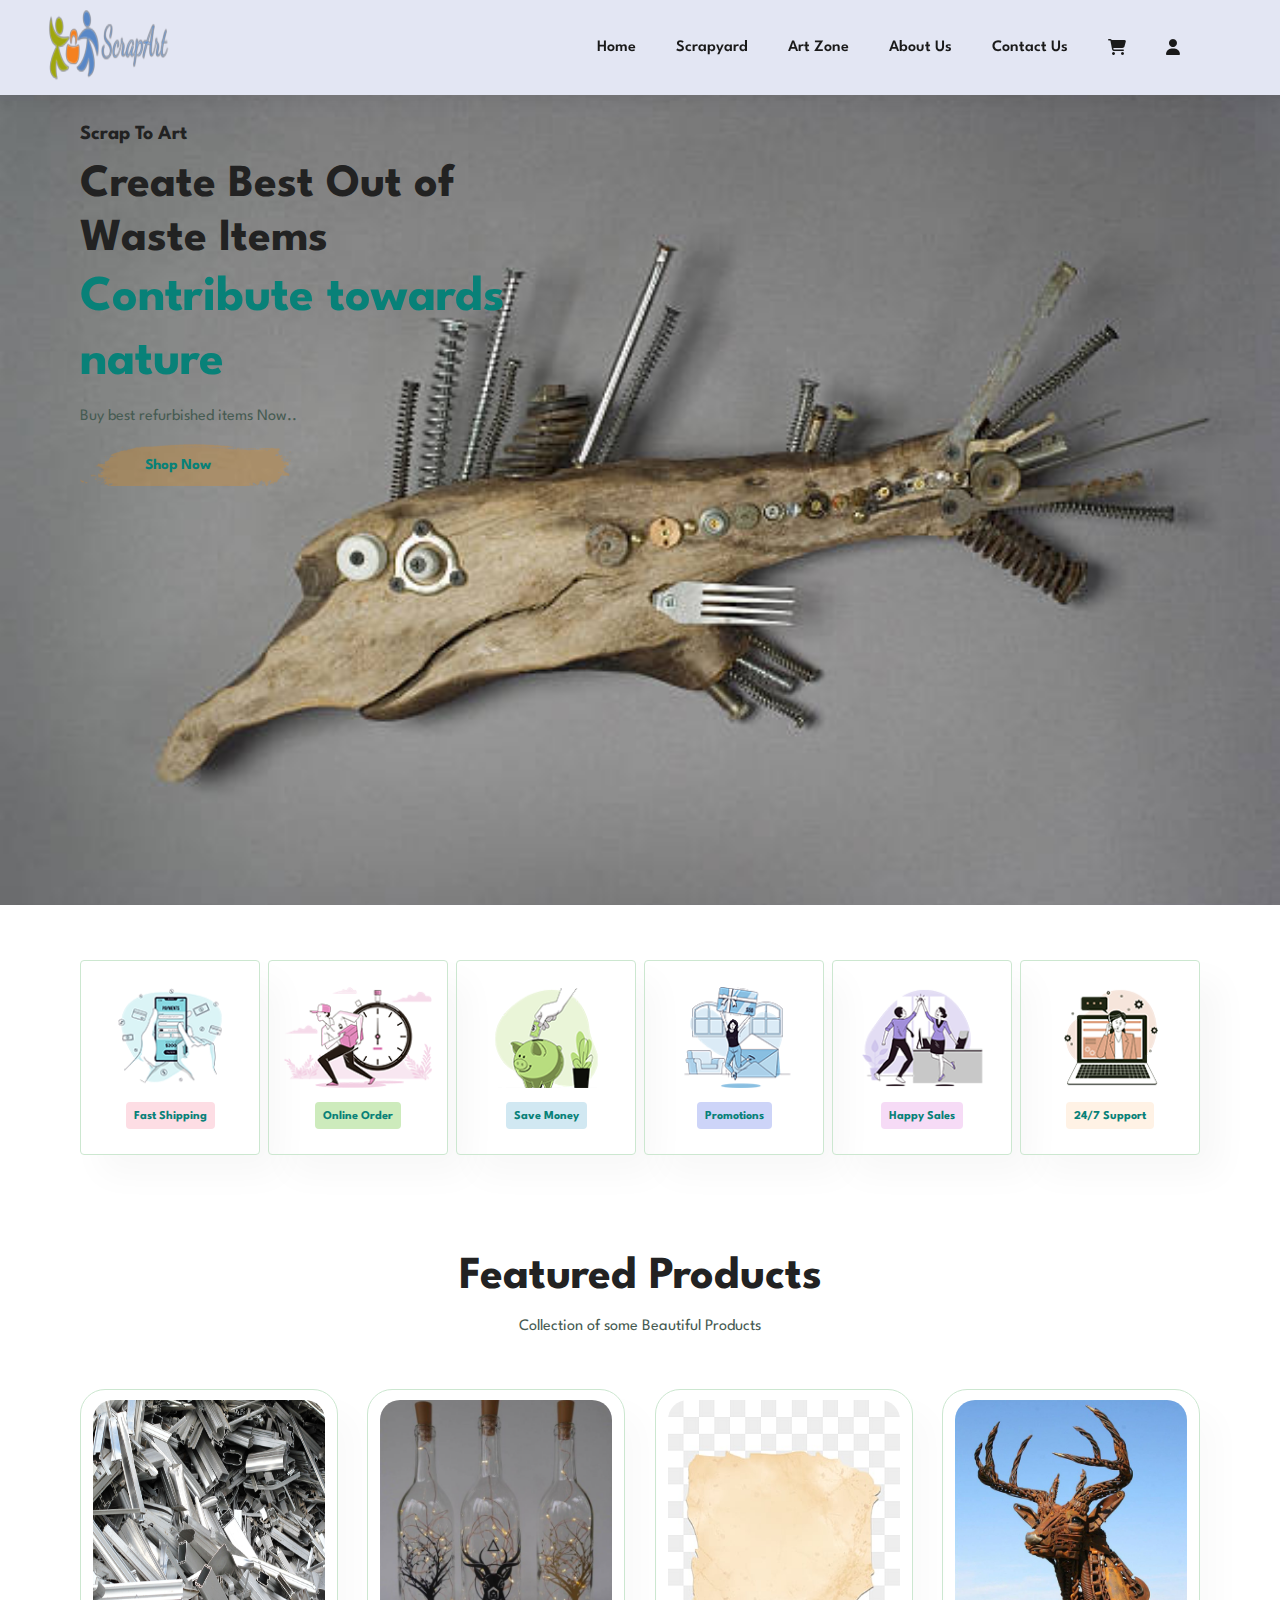
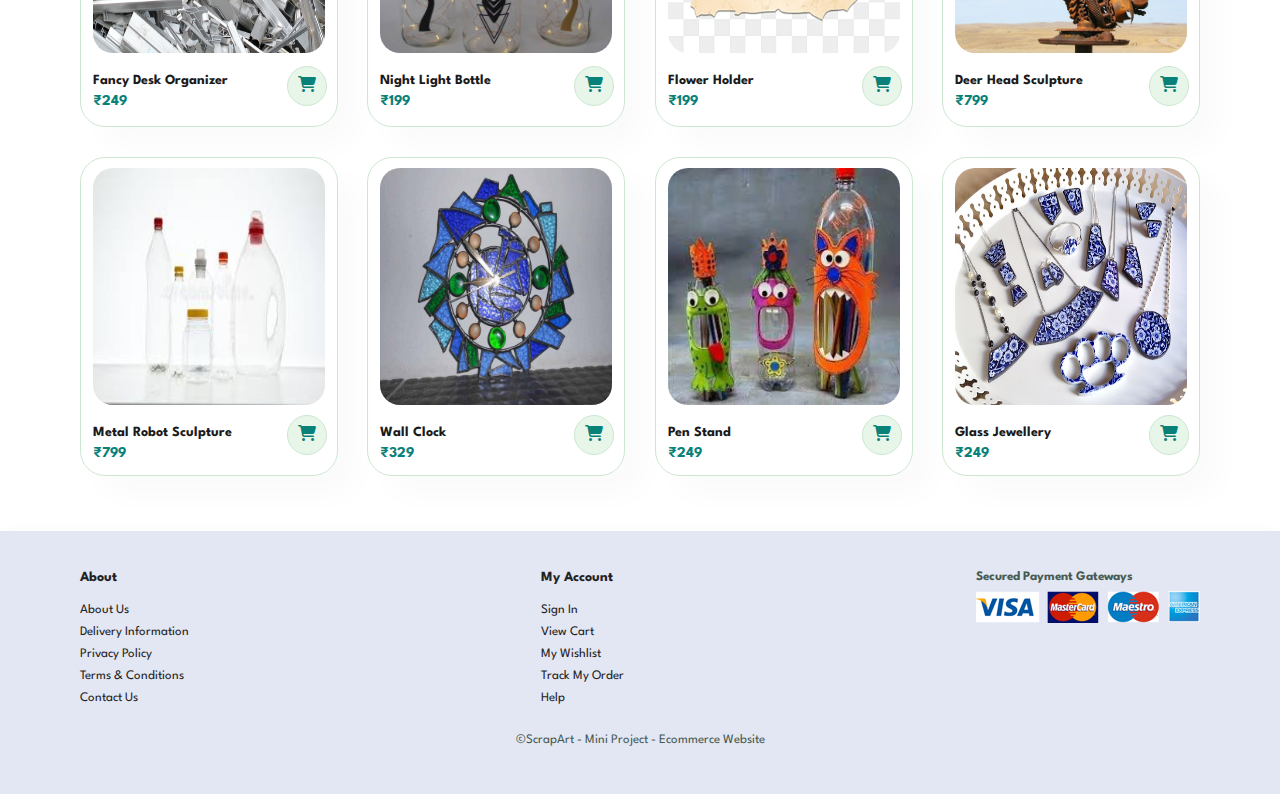
<file: index.html>
<!DOCTYPE html>
<html lang="en">

<head>
    <meta name="viewport" content="width=device-width, initial-scale=1.0">
    <link rel="stylesheet" href="https://cdnjs.cloudflare.com/ajax/libs/font-awesome/6.4.2/css/all.min.css">
    <link rel="stylesheet" href="styles.css">
    <link href="https://cdn.jsdelivr.net/npm/bootstrap@5.3.2/dist/css/bootstrap.min.css" rel="stylesheet" integrity="sha384-T3c6CoIi6uLrA9TneNEoa7RxnatzjcDSCmG1MXxSR1GAsXEV/Dwwykc2MPK8M2HN" crossorigin="anonymous">
    <script src="https://cdn.jsdelivr.net/npm/bootstrap@5.3.2/dist/js/bootstrap.bundle.min.js" integrity="sha384-C6RzsynM9kWDrMNeT87bh95OGNyZPhcTNXj1NW7RuBCsyN/o0jlpcV8Qyq46cDfL" crossorigin="anonymous"></script>
    <title>Scrap-Art</title>
</head>

<body>

    <section id="header">
        <a href="#"><img src="images/logo.png" class="logo" alt="logo"></a>
        <div>
            <ul id="navbar" style="margin-bottom: 0px !important">
                <li><a class="active" href="index.html">Home</a></li>
                <li><a href="scrap.html">Scrapyard</a></li>
                <li><a href="art.html">Art Zone</a></li>
                <li><a href="about.html">About Us</a></li>
                <li><a href="contact.html">Contact Us</a></li>
                <li id="lg-bag"><a href="cart.html"><i class="fa fa-shopping-cart" aria-hidden="true"></i></a></li>
                <li id="lg-bag"><a href="Login page/index.html"><i class="fa-solid fa-user"></i></a></li>
                <a href="#" id="close"><i class="fas fa-times"></i></a>
            </ul>
        </div>
        <div id="mobile">
            <a href="Login page/index.html"><i class="fa-solid fa-user"></i></a>
            <a href="cart.html"><i class="fa fa-shopping-cart" aria-hidden="true"></i></a>
            <i id="bar" class="fas fa-outdent"></i>
        </div>
    </section>

    <section id="hero">
        <div class="info">
            <h4>Scrap To Art</h4>
            <h2>Create Best Out of Waste Items</h2>
            <h1>Contribute towards nature</h1>
            <p>Buy best refurbished items Now..</p>
            <button class="shop-now">Shop Now</button>
        </div>
    </section>

    <section id="feature" class="section-p1">
        <div class="fe-box">
            <img src="images/features/f1.png" alt="fast shipping">
            <h6>Fast Shipping</h6>
        </div>
        <div class="fe-box">
            <img src="images/features/f2.png" alt="Online Order">
            <h6>Online Order</h6>
        </div>
        <div class="fe-box">
            <img src="images/features/f3.png" alt="Save Money">
            <h6>Save Money</h6>
        </div>
        <div class="fe-box">
            <img src="images/features/f4.png" alt="Promotions">
            <h6>Promotions</h6>
        </div>
        <div class="fe-box">
            <img src="images/features/f5.png" alt="Happy Sales">
            <h6>Happy Sales</h6>
        </div>
        <div class="fe-box">
            <img src="images/features/f6.png" alt="24/7 Support">
            <h6>24/7 Support</h6>
        </div>
    </section>

    <section id="product1" class="section-p1">
        <h2>Featured Products</h2>
        <p>Collection of some Beautiful Products</p>
        <div class="pro-container">
            <div class="pro">
                <img src="images/products/f1.jpg" alt="product">
                <div class="des">
                    <h5>Fancy Desk Organizer</h5>
                    <h4>₹249</h4>
                </div>
                <div class="cart">
                    <a href="#"><i class="fa-solid fa-cart-shopping"></i></a>
                </div>
            </div>
            <div class="pro">
                <img src="images/products/f2.png" alt="product">
                <div class="des">
                    <h5>Night Light Bottle</h5>
                    <h4>₹199</h4>
                </div>
                <div class="cart">
                    <a href="#"><i class="fa-solid fa-cart-shopping"></i></a>
                </div>
            </div>
            <div class="pro">
                <img src="images/products/f3.jpg" alt="product">
                <div class="des">
                    <h5>Flower Holder</h5>
                    <h4>₹199</h4>
                </div>
                <div class="cart">
                    <a href="#"><i class="fa-solid fa-cart-shopping"></i></a>
                </div>
            </div>
            <div class="pro">
                <img src="images/products/f4.jpg" alt="product">
                <div class="des">
                    <h5>Deer Head Sculpture</h5>
                    <h4>₹799</h4>
                </div>
                <div class="cart">
                    <a href="#"><i class="fa-solid fa-cart-shopping"></i></a>
                </div>
            </div>
            <div class="pro">
                <img src="images/products/f5.jpg" alt="product">
                <div class="des">
                    <h5>Metal Robot Sculpture</h5>
                    <h4>₹799</h4>
                </div>
                <div class="cart">
                    <a href="#"><i class="fa-solid fa-cart-shopping"></i></a>
                </div>
            </div>
            <div class="pro">
                <img src="images/products/f6.jpg" alt="product">
                <div class="des">
                    <h5>Wall Clock</h5>
                    <h4>₹329</h4>
                </div>
                <div class="cart">
                    <a href="#"><i class="fa-solid fa-cart-shopping"></i></a>
                </div>
            </div>
            <div class="pro">
                <img src="images/products/f7.jpeg" alt="product">
                <div class="des">
                    <h5>Pen Stand</h5>
                    <h4>₹249</h4>
                </div>
                <div class="cart">
                    <a href="#"><i class="fa-solid fa-cart-shopping"></i></a>
                </div>
            </div>
            <div class="pro">
                <img src="images/products/f8.jpg" alt="product">
                <div class="des">
                    <h5>Glass Jewellery</h5>
                    <h4>₹249</h4>
                </div>
                <div class="cart">
                    <a href="#"><i class="fa-solid fa-cart-shopping"></i></a>
                </div>
            </div>
        </div>
    </section>


    <footer class="section-p1">
        <div class="col">
            <h4>About</h4>
            <a href="#">About Us</a>
            <a href="#">Delivery Information</a>
            <a href="#">Privacy Policy</a>
            <a href="#">Terms & Conditions</a>
            <a href="#">Contact Us</a>
        </div>

        <div class="col">
            <h4>My Account</h4>
            <a href="#">Sign In</a>
            <a href="#">View Cart</a>
            <a href="#">My Wishlist</a>
            <a href="#">Track My Order</a>
            <a href="#">Help</a>
        </div>

        <div class="col install">
            <p><b>Secured Payment Gateways</b></p>
            <img src="images/pay/pay.png" alt="payment gateway">
        </div>

        <div class="copyright">
            <p>©ScrapArt - Mini Project - Ecommerce Website</p>
        </div>
    </footer>


    <script src="script.js"></script>
</body>

</html>
</file>
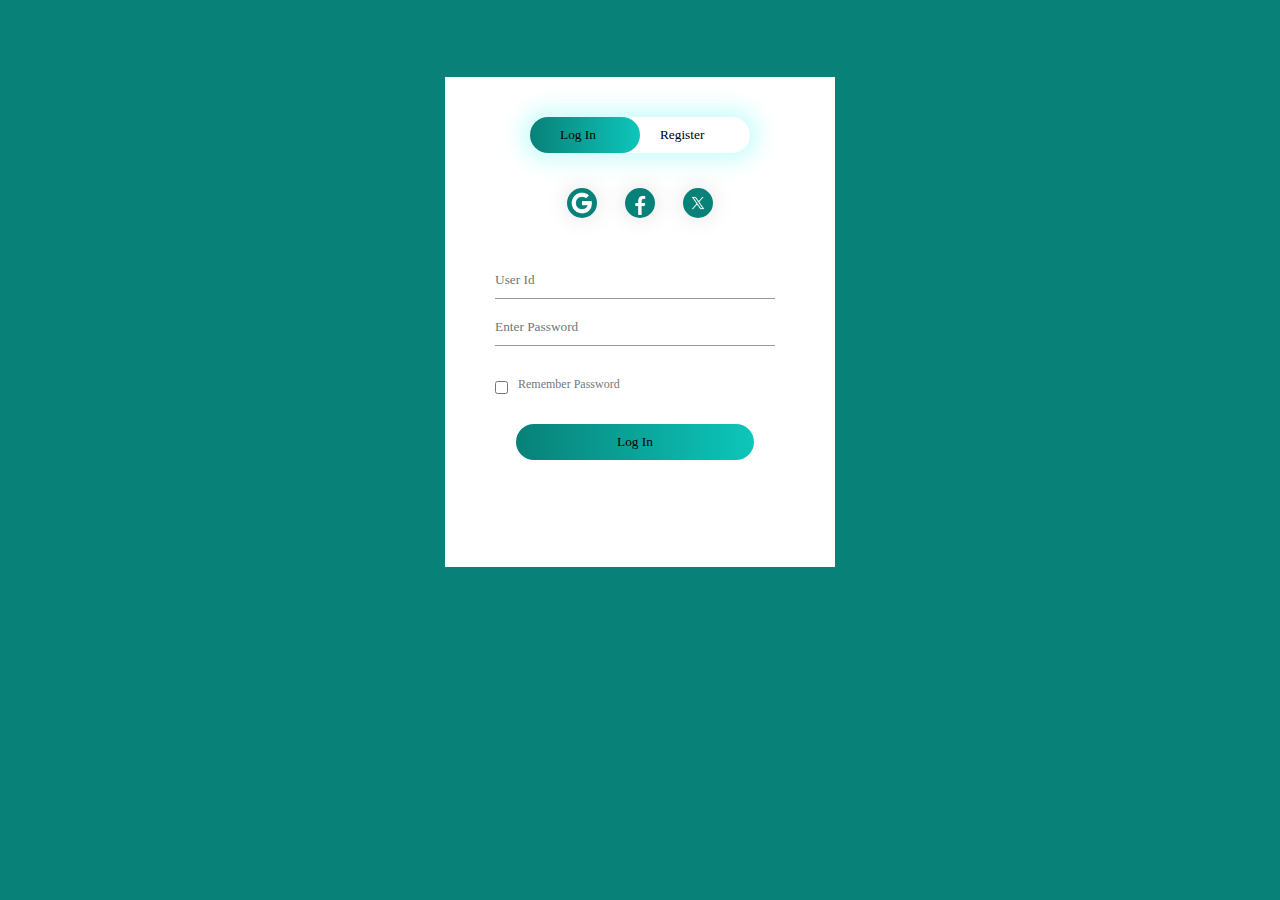
<file: Login page/index.html>
<!DOCTYPE html>
<html lang="en">
<head>
    <meta charset="UTF-8">
    <meta name="viewport" content="width=device-width, initial-scale=1.0">
    <link rel="stylesheet" href="style.css">
    <title>Login Page</title>
</head>
<body>
    <div class="hero">
        <div class="form-box">
            <div class="button-box">
                <div id="btn"></div>
                <button type="button" class="toggle-btn" onclick="login()">Log In</button>
                <button type="button" class="toggle-btn" onclick="register()">Register</button>
            </div>
            <div class="social-icons">
                <img src="Images/icon3.png">
                <img src="Images/icon1.png">
                <img src="Images/icon2.png">
            </div>
            <form id="login" class="input-group">
                <input type="text" class="input-field" placeholder="User Id" required>
                <input type="password" class="input-field" placeholder="Enter Password" required>
                <input type="checkbox" class="check-box"><span>Remember Password</span>
                <button type="submit" class="submit-btn">Log In</button>
            </form>
            <form id="register" class="input-group">
                <input type="text" class="input-field" placeholder="User Id" required>
                <input type="email" class="input-field" placeholder="Email Id" required>
                <input type="password" class="input-field" placeholder="Enter Password" required>
                <input type="checkbox" class="check-box"><span>I agree to the term and conditions</span>
                <button type="submit" class="submit-btn">Register</button>
            </form>
        </div>
        
    </div>
    <script>
        var x = document.getElementById("login");
        var y = document.getElementById("register");
        var z = document.getElementById("btn");

        function register(){
            x.style.left = "-400px";
            y.style.left = "50px";
            z.style.left = "110px";
        }
        function login(){
            x.style.left = "50px";
            y.style.left = "450px";
            z.style.left = "0px";
        }
    </script>
</body>
</html>
</file>
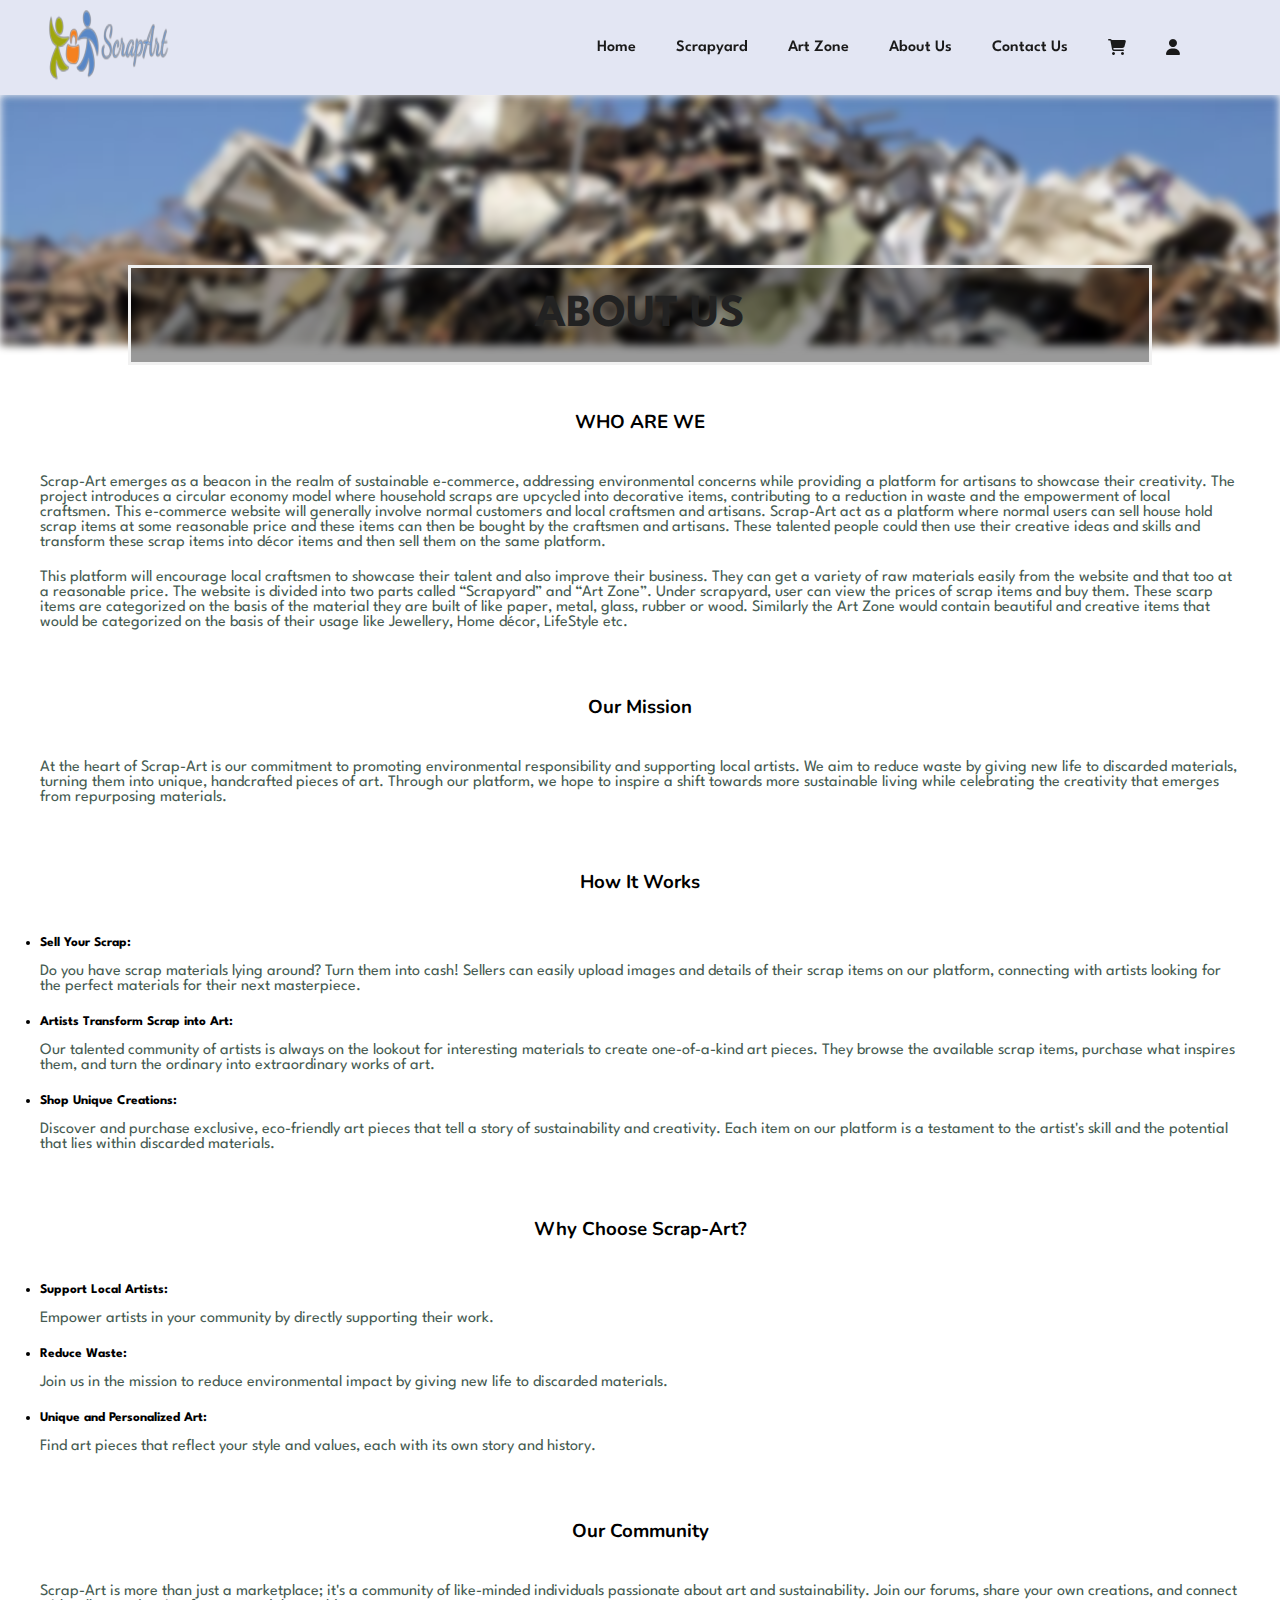
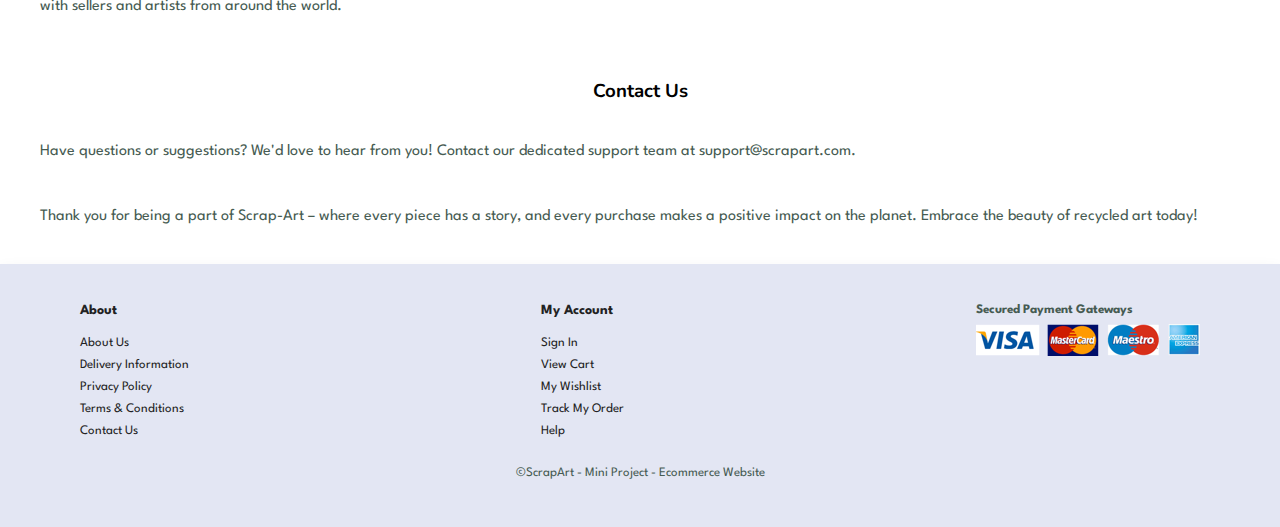
<file: about.html>
<!DOCTYPE html>
<html lang="en">

<head>
    <meta charset="UTF-8">
    <meta name="viewport" content="width=device-width, initial-scale=1.0">
    <title>About Us/Scrap-Art</title>
    <link rel="stylesheet" href="https://cdnjs.cloudflare.com/ajax/libs/font-awesome/6.4.2/css/all.min.css">
    <link rel="stylesheet" href="styles.css">
    <link href="https://cdn.jsdelivr.net/npm/bootstrap@5.3.2/dist/css/bootstrap.min.css" rel="stylesheet" integrity="sha384-T3c6CoIi6uLrA9TneNEoa7RxnatzjcDSCmG1MXxSR1GAsXEV/Dwwykc2MPK8M2HN" crossorigin="anonymous">
    <script src="https://cdn.jsdelivr.net/npm/bootstrap@5.3.2/dist/js/bootstrap.bundle.min.js" integrity="sha384-C6RzsynM9kWDrMNeT87bh95OGNyZPhcTNXj1NW7RuBCsyN/o0jlpcV8Qyq46cDfL" crossorigin="anonymous"></script>
    <link rel="preconnect" href="https://fonts.googleapis.com">
    <link rel="preconnect" href="https://fonts.gstatic.com" crossorigin>
    <link href="https://fonts.googleapis.com/css2?family=Nunito:wght@700&display=swap" rel="stylesheet">

</head>

<body>
    <!-- header starts-->
    <section id="header">
        <a href="#"><img src="images/logo.png" class="logo" alt="logo"></a>
        <div>
            <!-- navbar -->
            <ul id="navbar" style="margin-bottom: 0px !important">
                <li><a class="active" href="index.html">Home</a></li>
                <li><a href="scrap.html">Scrapyard</a></li>
                <li><a href="art.html">Art Zone</a></li>
                <li><a href="about.html">About Us</a></li>
                <li><a href="contact.html">Contact Us</a></li>
                <li id="lg-bag"><a href="cart.html"><i class="fa fa-shopping-cart" aria-hidden="true"></i></a></li>
                <li id="lg-bag"><a href="user.html"><i class="fa-solid fa-user"></i></a></li>
                <a href="#" id="close"><i class="fas fa-times"></i></a>
            </ul>
        </div>
        <div id="mobile">
            <a href="user.html"><i class="fa-solid fa-user"></i></a>
            <a href="cart.html"><i class="fa fa-shopping-cart" aria-hidden="true"></i></a>
            <i id="bar" class="fas fa-outdent"></i>
        </div>
    </section>
    <!-- header ends -->



    <div class="bg-image"></div>
    <div class="bg-text">
        <h2>ABOUT US</h2>
    </div>

    <!-- <div class="whoarewe">
        <div class="who_are_we">
            <h3 class="aboutus_who_are_we">WHO ARE WE</h3>
        </div>
        <div class="who_are_we_content">
            <p>Scrap-Art emerges as a beacon in the realm of sustainable e-commerce, addressing environmental concerns while providing a platform for artisans to showcase their creativity. The project introduces a circular economy model where household scraps
                are upcycled into decorative items, contributing to a reduction in waste and the empowerment of local craftsmen. This e-commerce website will generally involve normal customers and local craftsmen and artisans. Scrap-Art act as a platform
                where normal users can sell house hold scrap items at some reasonable price and these items can then be bought by the craftsmen and artisans. These talented people could then use their creative ideas and skills and transform these scrap
                items into décor items and then sell them on the same platform. </p>
            <p>This platform will encourage local craftsmen to showcase their talent and also improve their business. They can get a variety of raw materials easily from the website and that too at a reasonable price. The website is divided into two parts
                called “Scrapyard” and “Art Zone”. Under scrapyard, user can view the prices of scrap items and buy them. These scarp items are categorized on the basis of the material they are built of like paper, metal, glass, rubber or wood. Similarly
                the Art Zone would contain beautiful and creative items that would be categorized on the basis of their usage like Jewellery, Home décor, LifeStyle etc.</p>
        </div>
    </div> -->
    <div class="ourmission">
        <div class="our_mission">
            <h3 class="aboutus_who_are_we">WHO ARE WE</h3>
        </div>
        <div class="our_mission_content">
            <p>Scrap-Art emerges as a beacon in the realm of sustainable e-commerce, addressing environmental concerns while providing a platform for artisans to showcase their creativity. The project introduces a circular economy model where household scraps
                are upcycled into decorative items, contributing to a reduction in waste and the empowerment of local craftsmen. This e-commerce website will generally involve normal customers and local craftsmen and artisans. Scrap-Art act as a platform
                where normal users can sell house hold scrap items at some reasonable price and these items can then be bought by the craftsmen and artisans. These talented people could then use their creative ideas and skills and transform these scrap
                items into décor items and then sell them on the same platform. </p>
            <p>This platform will encourage local craftsmen to showcase their talent and also improve their business. They can get a variety of raw materials easily from the website and that too at a reasonable price. The website is divided into two parts
                called “Scrapyard” and “Art Zone”. Under scrapyard, user can view the prices of scrap items and buy them. These scarp items are categorized on the basis of the material they are built of like paper, metal, glass, rubber or wood. Similarly
                the Art Zone would contain beautiful and creative items that would be categorized on the basis of their usage like Jewellery, Home décor, LifeStyle etc.</p>

        </div>
    </div>


    <div class="ourmission">
        <div class="our_mission">
            <h3 class="aboutus_who_are_we">Our Mission</h3>
        </div>
        <div class="our_mission_content">
            <p>At the heart of Scrap-Art is our commitment to promoting environmental responsibility and supporting local artists. We aim to reduce waste by giving new life to discarded materials, turning them into unique, handcrafted pieces of art. Through
                our platform, we hope to inspire a shift towards more sustainable living while celebrating the creativity that emerges from repurposing materials.
            </p>

        </div>
    </div>


    <div class="ourmission">
        <div class="our_mission">
            <h3 class="aboutus_who_are_we">How It Works</h3>
        </div>
        <div class="our_mission_content">
            <ul>
                <li>
                    <h5>Sell Your Scrap:</h5>
                    <p>Do you have scrap materials lying around? Turn them into cash! Sellers can easily upload images and details of their scrap items on our platform, connecting with artists looking for the perfect materials for their next masterpiece.</p>
                </li>
                <li>
                    <h5>Artists Transform Scrap into Art:</h5>
                    <p>Our talented community of artists is always on the lookout for interesting materials to create one-of-a-kind art pieces. They browse the available scrap items, purchase what inspires them, and turn the ordinary into extraordinary works
                        of art.</p>
                </li>
                <li>
                    <h5>Shop Unique Creations:</h5>
                    <p>Discover and purchase exclusive, eco-friendly art pieces that tell a story of sustainability and creativity. Each item on our platform is a testament to the artist's skill and the potential that lies within discarded materials.</p>
                </li>
            </ul>

        </div>
    </div>



    <div class="ourmission">
        <div class="our_mission">
            <h3 class="aboutus_who_are_we">Why Choose Scrap-Art?</h3>
        </div>
        <div class="our_mission_content">
            <ul>
                <li>
                    <h5>Support Local Artists:</h5>
                    <p>Empower artists in your community by directly supporting their work.</p>
                </li>
                <li>
                    <h5>Reduce Waste:</h5>
                    <p>Join us in the mission to reduce environmental impact by giving new life to discarded materials.</p>
                </li>
                <li>
                    <h5>Unique and Personalized Art:</h5>
                    <p>Find art pieces that reflect your style and values, each with its own story and history.</p>
                </li>
            </ul>

        </div>
    </div>


    <div class="ourmission">
        <div class="our_mission">
            <h3 class="aboutus_who_are_we">Our Community</h3>
        </div>
        <div class="our_mission_content">
            <p>Scrap-Art is more than just a marketplace; it's a community of like-minded individuals passionate about art and sustainability. Join our forums, share your own creations, and connect with sellers and artists from around the world.</p>

        </div>
    </div>


    <div class="ourmission">
        <div class="our_mission">
            <h3 class="aboutus_who_are_we">Contact Us</h3>
        </div>
        <div class="our_mission_content">
            <p>Have questions or suggestions? We'd love to hear from you! Contact our dedicated support team at support@scrapart.com.</p>
            <br>
            <p>Thank you for being a part of Scrap-Art – where every piece has a story, and every purchase makes a positive impact on the planet. Embrace the beauty of recycled art today!</p>

        </div>
    </div>


    <!-- footer starts -->
    <footer class="section-p1">
        <div class="col">
            <h4>About</h4>
            <a href="#">About Us</a>
            <a href="#">Delivery Information</a>
            <a href="#">Privacy Policy</a>
            <a href="#">Terms & Conditions</a>
            <a href="#">Contact Us</a>
        </div>

        <div class="col">
            <h4>My Account</h4>
            <a href="#">Sign In</a>
            <a href="#">View Cart</a>
            <a href="#">My Wishlist</a>
            <a href="#">Track My Order</a>
            <a href="#">Help</a>
        </div>

        <div class="col install">
            <p><b>Secured Payment Gateways</b></p>
            <img src="images/pay/pay.png" alt="payment gateway">
        </div>

        <div class="copyright">
            <p>©ScrapArt - Mini Project - Ecommerce Website</p>
        </div>
    </footer>
    <!-- footer ends -->
</body>

</html>
</file>
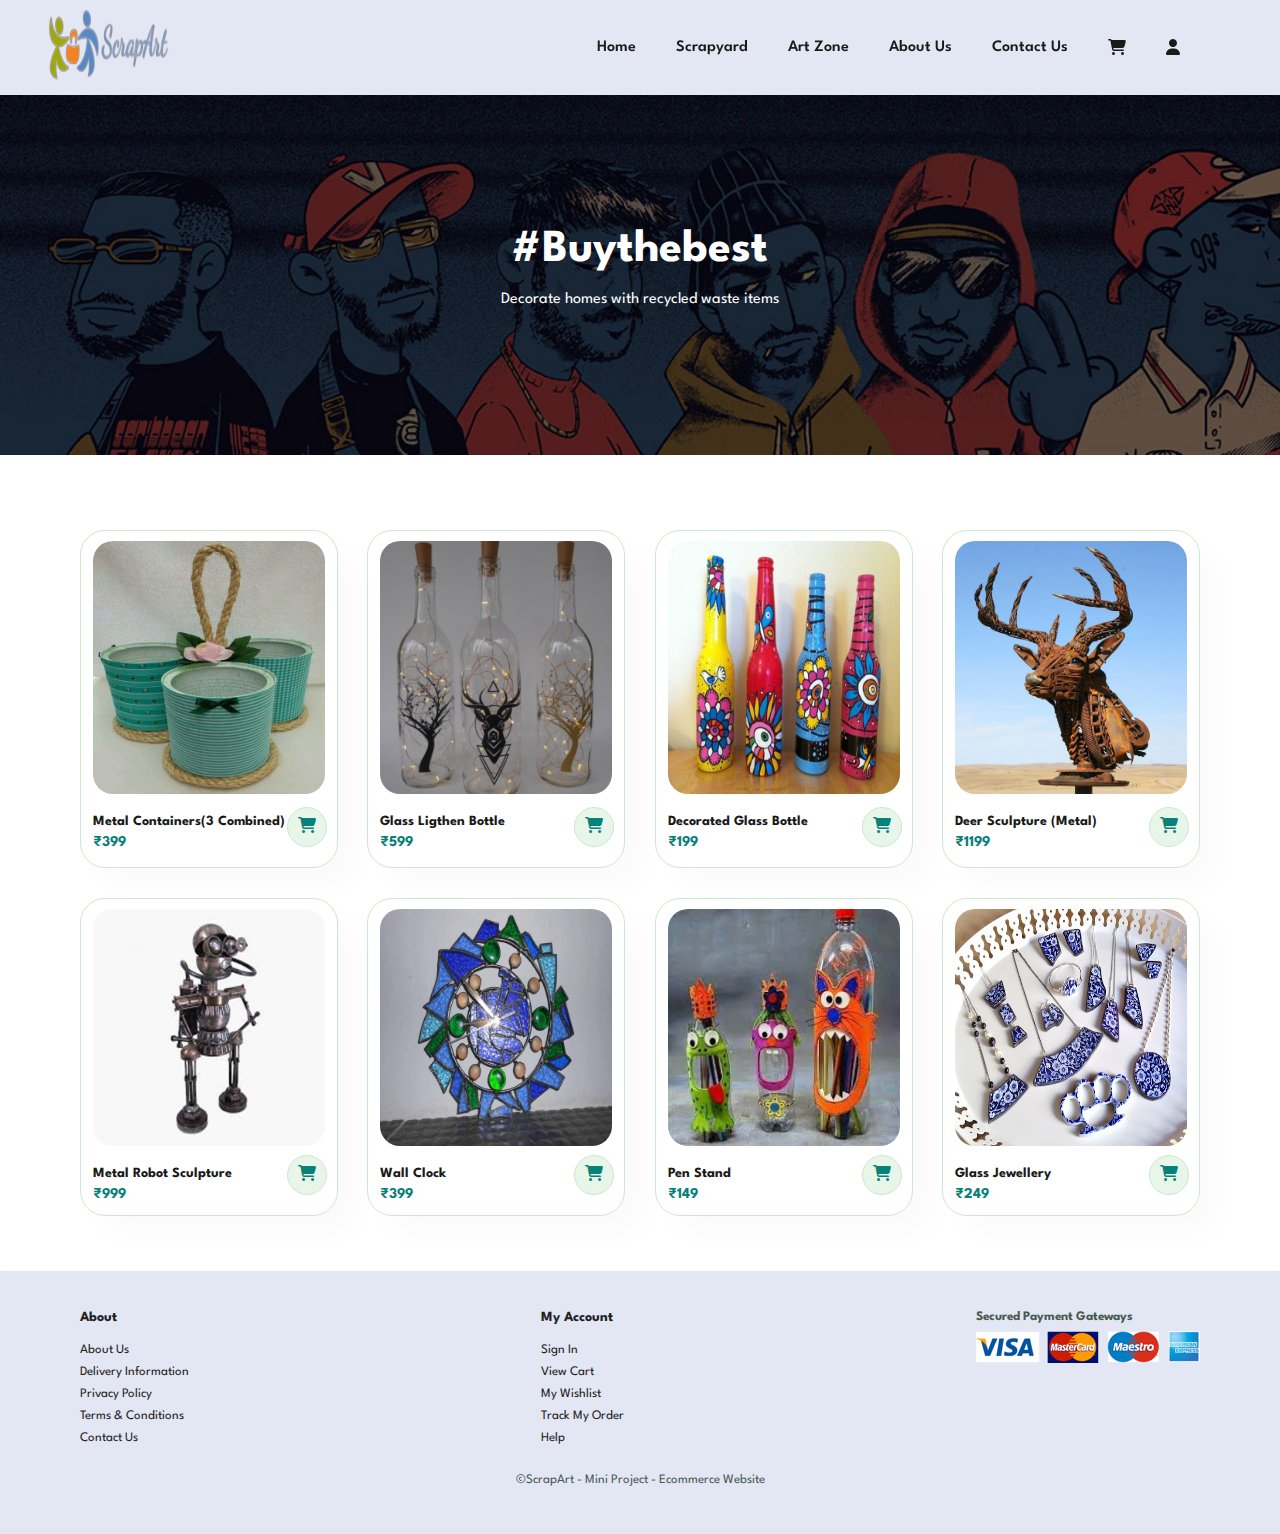
<file: art.html>
<!DOCTYPE html>
<html lang="en">

<head>
    <meta name="viewport" content="width=device-width, initial-scale=1.0">
    <link rel="stylesheet" href="https://cdnjs.cloudflare.com/ajax/libs/font-awesome/6.4.2/css/all.min.css">
    <link rel="stylesheet" href="styles.css">
    <link href="https://cdn.jsdelivr.net/npm/bootstrap@5.3.2/dist/css/bootstrap.min.css" rel="stylesheet" integrity="sha384-T3c6CoIi6uLrA9TneNEoa7RxnatzjcDSCmG1MXxSR1GAsXEV/Dwwykc2MPK8M2HN" crossorigin="anonymous">
    <script src="https://cdn.jsdelivr.net/npm/bootstrap@5.3.2/dist/js/bootstrap.bundle.min.js" integrity="sha384-C6RzsynM9kWDrMNeT87bh95OGNyZPhcTNXj1NW7RuBCsyN/o0jlpcV8Qyq46cDfL" crossorigin="anonymous"></script>
    <title>Scrap-Art</title>
</head>

<body>

    <section id="header">
        <a href="#"><img src="images/logo.png" class="logo" alt="logo"></a>
        <div>
            <ul id="navbar" style="margin-bottom: 0px !important">
                <li><a href="index.html">Home</a></li>
                <li><a class="active" href="scrap.html">Scrapyard</a></li>
                <li><a href="art.html">Art Zone</a></li>
                <li><a href="about.html">About Us</a></li>
                <li><a href="contact.html">Contact Us</a></li>
                <li id="lg-bag"><a href="cart.html"><i class="fa fa-shopping-cart" aria-hidden="true"></i></a></li>
                <li id="lg-bag"><a href="user.html"><i class="fa-solid fa-user"></i></a></li>
                <a href="#" id="close"><i class="fas fa-times"></i></a>
            </ul>
        </div>
        <div id="mobile">
            <a href="user.html"><i class="fa-solid fa-user"></i></a>
            <a href="cart.html"><i class="fa fa-shopping-cart" aria-hidden="true"></i></a>
            <i id="bar" class="fas fa-outdent"></i>
        </div>
    </section>

    <section id="page-header">
        <div class="info">
            <h2>#Buythebest</h2>
            <p>Decorate homes with recycled waste items</p>
        </div>
    </section>

    <section id="product1" class="section-p1">
        <div class="pro-container">
            <div class="pro">
                <img src="images/art/f1.jpg" alt="product">
                <div class="des">
                    <h5>Metal Containers(3 Combined)</h5>
                    <h4>₹399</h4>
                </div>
                <div class="cart">
                    <a href="#"><i class="fa-solid fa-cart-shopping"></i></a>
                </div>
            </div>
            <div class="pro">
                <img src="images/art/f2.png" alt="product">
                <div class="des">
                    <h5>Glass Ligthen Bottle</h5>
                    <h4>₹599</h4>
                </div>
                <div class="cart">
                    <a href="#"><i class="fa-solid fa-cart-shopping"></i></a>
                </div>
            </div>
            <div class="pro">
                <img src="images/art/f3.jpg" alt="product">
                <div class="des">
                    <h5>Decorated Glass Bottle</h5>
                    <h4>₹199</h4>
                </div>
                <div class="cart">
                    <a href="#"><i class="fa-solid fa-cart-shopping"></i></a>
                </div>
            </div>
            <div class="pro">
                <img src="images/art/f4.jpg" alt="product">
                <div class="des">
                    <h5>Deer Sculpture (Metal)</h5>
                    <h4>₹1199</h4>
                </div>
                <div class="cart">
                    <a href="#"><i class="fa-solid fa-cart-shopping"></i></a>
                </div>
            </div>
            <div class="pro">
                <img src="images/art/f5.jpg" alt="product">
                <div class="des">
                    <h5>Metal Robot Sculpture</h5>
                    <h4>₹999
                    </h4>
                </div>
                <div class="cart">
                    <a href="#"><i class="fa-solid fa-cart-shopping"></i></a>
                </div>
            </div>
            <div class="pro">
                <img src="images/art/f6.jpg" alt="product">
                <div class="des">
                    <h5>Wall Clock</h5>
                    <h4>₹399</h4>
                </div>
                <div class="cart">
                    <a href="#"><i class="fa-solid fa-cart-shopping"></i></a>
                </div>
            </div>
            <div class="pro">
                <img src="images/art/f7.jpeg" alt="product">
                <div class="des">
                    <h5>Pen Stand</h5>
                    <h4>₹149</h4>
                </div>
                <div class="cart">
                    <a href="#"><i class="fa-solid fa-cart-shopping"></i></a>
                </div>
            </div>
            <div class="pro">
                <img src="images/art/f8.jpg" alt="product">
                <div class="des">
                    <h5>Glass Jewellery</h5>
                    <h4>₹249</h4>
                </div>
                <div class="cart">
                    <a href="#"><i class="fa-solid fa-cart-shopping"></i></a>
                </div>
            </div>
        </div>
    </section>


    <footer class="section-p1">
        <div class="col">
            <h4>About</h4>
            <a href="#">About Us</a>
            <a href="#">Delivery Information</a>
            <a href="#">Privacy Policy</a>
            <a href="#">Terms & Conditions</a>
            <a href="#">Contact Us</a>
        </div>

        <div class="col">
            <h4>My Account</h4>
            <a href="#">Sign In</a>
            <a href="#">View Cart</a>
            <a href="#">My Wishlist</a>
            <a href="#">Track My Order</a>
            <a href="#">Help</a>
        </div>

        <div class="col install">
            <p><b>Secured Payment Gateways</b></p>
            <img src="images/pay/pay.png" alt="payment gateway">
        </div>

        <div class="copyright">
            <p>©ScrapArt - Mini Project - Ecommerce Website</p>
        </div>
    </footer>


    <script src="script.js"></script>
</body>

</html>
</file>
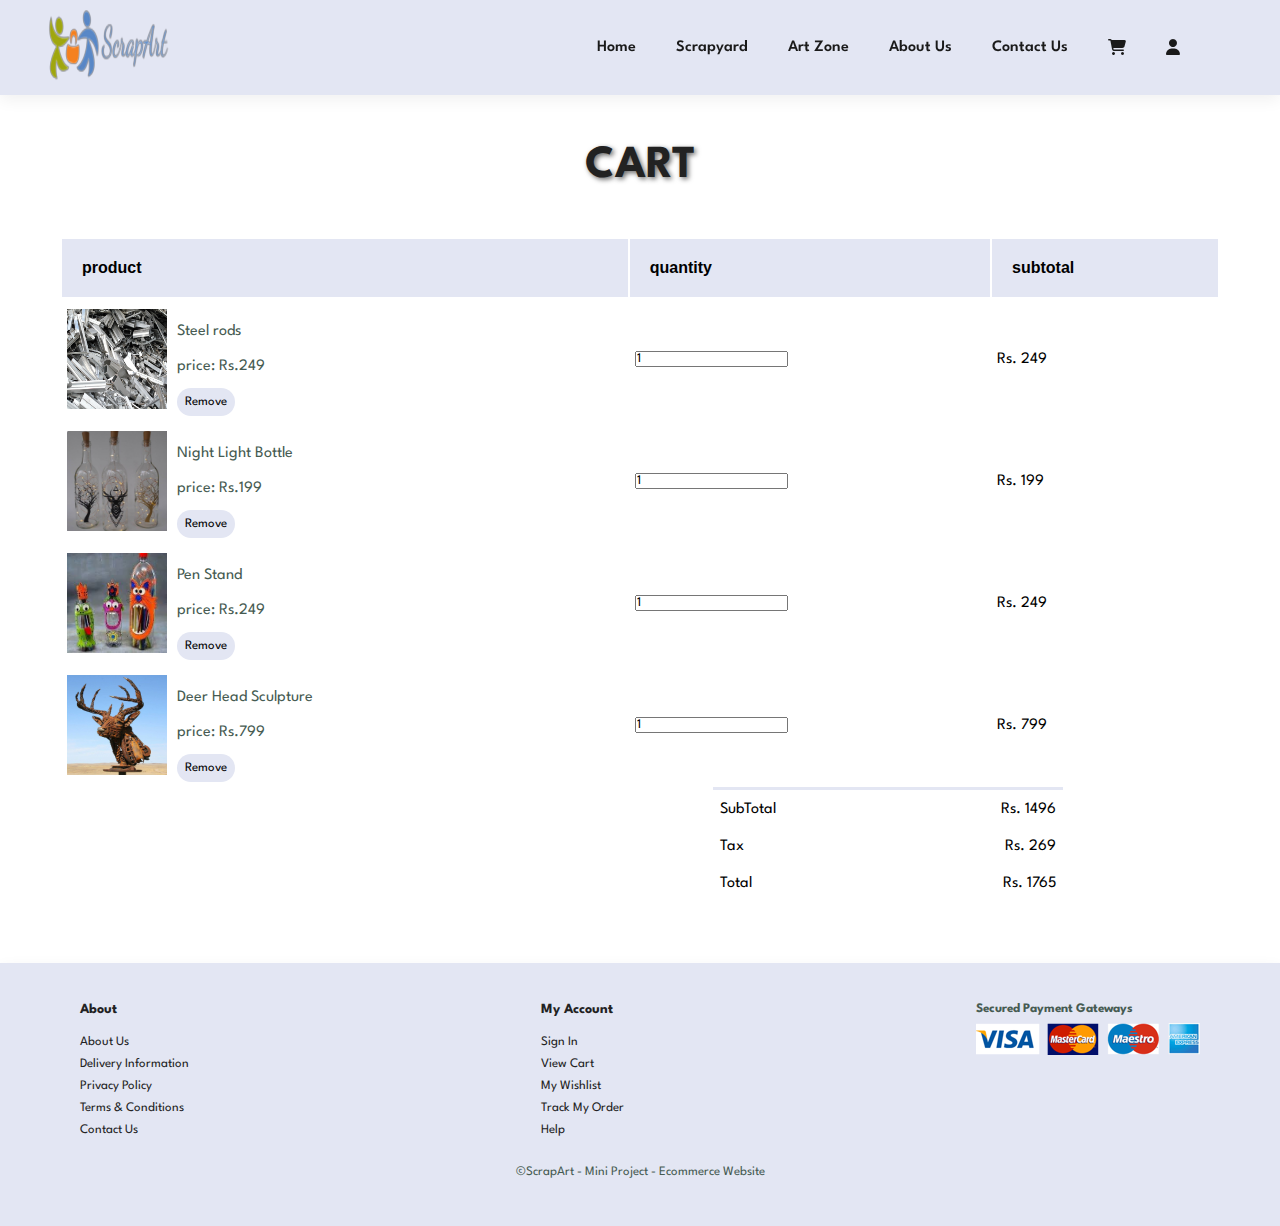
<file: cart.html>
<!DOCTYPE html>
<html lang="en">

<head>
    <meta charset="UTF-8">
    <meta name="viewport" content="width=device-width, initial-scale=1.0">
    <title>Cart/Scrap-Art</title>
    <link rel="stylesheet" href="https://cdnjs.cloudflare.com/ajax/libs/font-awesome/6.4.2/css/all.min.css">
    <link rel="stylesheet" href="styles.css">

</head>

<body>
    <!-- header starts-->
    <section id="header">
        <a href="#"><img src="images/logo.png" class="logo" alt="logo"></a>
        <div>
            <!-- navbar -->
            <ul id="navbar" style="margin-bottom: 0px !important">
                <li><a class="active" href="index.html">Home</a></li>
                <li><a href="scrap.html">Scrapyard</a></li>
                <li><a href="art.html">Art Zone</a></li>
                <li><a href="about.html">About Us</a></li>
                <li><a href="contact.html">Contact Us</a></li>
                <li id="lg-bag"><a href="cart.html"><i class="fa fa-shopping-cart" aria-hidden="true"></i></a></li>
                <li id="lg-bag"><a href="user.html"><i class="fa-solid fa-user"></i></a></li>
                <a href="#" id="close"><i class="fas fa-times"></i></a>
            </ul>
        </div>
        <div id="mobile">
            <a href="user.html"><i class="fa-solid fa-user"></i></a>
            <a href="cart.html"><i class="fa fa-shopping-cart" aria-hidden="true"></i></a>
            <i id="bar" class="fas fa-outdent"></i>
        </div>
    </section>
    <!-- header ends -->

    <section id="page-header-cart">
        <div class="info">
            <h2>CART</h2>
        </div>
    </section>
    <div class="small-container cart-page">
        <table>
            <tr>
                <th>product</th>
                <th>quantity</th>
                <th>subtotal</th>
            </tr>
            <tr>
                <td>
                    <div class="cart-info">
                        <img src="/images/products/f1.jpg" alt="">
                        <div>
                            <p>Steel rods</p>
                            <p>price: Rs.249</p>
                            <a href="">Remove</a>
                        </div>
                    </div>
                </td>
                <td><input type="number" value="1"></td>
                <td>Rs. 249</td>
            </tr>

            <tr>
                <td>
                    <div class="cart-info">
                        <img src="/images/products/f2.png" alt="">
                        <div>
                            <p>Night Light Bottle</p>
                            <p>price: Rs.199</p>
                            <a href="">Remove</a>
                        </div>
                    </div>
                </td>
                <td><input type="number" value="1"></td>
                <td>Rs. 199</td>
            </tr>
            <tr>
                <td>
                    <div class="cart-info">
                        <img src="/images/products/f7.jpeg" alt="">
                        <div>
                            <p>Pen Stand</p>
                            <p>price: Rs.249</p>
                            <a href="">Remove</a>
                        </div>
                    </div>
                </td>
                <td><input type="number" value="1"></td>
                <td>Rs. 249</td>
            </tr>
            <tr>
                <td>
                    <div class="cart-info">
                        <img src="/images/products/f4.jpg" alt="">
                        <div>
                            <p>Deer Head Sculpture</p>
                            <p>price: Rs.799</p>
                            <a href="">Remove</a>
                        </div>
                    </div>
                </td>
                <td><input type="number" value="1"></td>
                <td>Rs. 799</td>
            </tr>
        </table>

        <div class="total-price">
            <table>
                <tr>
                    <td>SubTotal</td>
                    <td>Rs. 1496</td>
                </tr>
                <tr>
                    <td>Tax</td>
                    <td>Rs. 269</td>
                </tr>
                <tr>
                    <td>Total</td>
                    <td>Rs. 1765</td>
                </tr>
            </table>
        </div>
    </div>


    <!-- footer starts -->
    <footer class="section-p1">
        <div class="col">
            <h4>About</h4>
            <a href="#">About Us</a>
            <a href="#">Delivery Information</a>
            <a href="#">Privacy Policy</a>
            <a href="#">Terms & Conditions</a>
            <a href="#">Contact Us</a>
        </div>

        <div class="col">
            <h4>My Account</h4>
            <a href="#">Sign In</a>
            <a href="#">View Cart</a>
            <a href="#">My Wishlist</a>
            <a href="#">Track My Order</a>
            <a href="#">Help</a>
        </div>

        <div class="col install">
            <p><b>Secured Payment Gateways</b></p>
            <img src="images/pay/pay.png" alt="payment gateway">
        </div>

        <div class="copyright">
            <p>©ScrapArt - Mini Project - Ecommerce Website</p>
        </div>
    </footer>
    <!-- footer ends -->
</body>

</html>
</file>
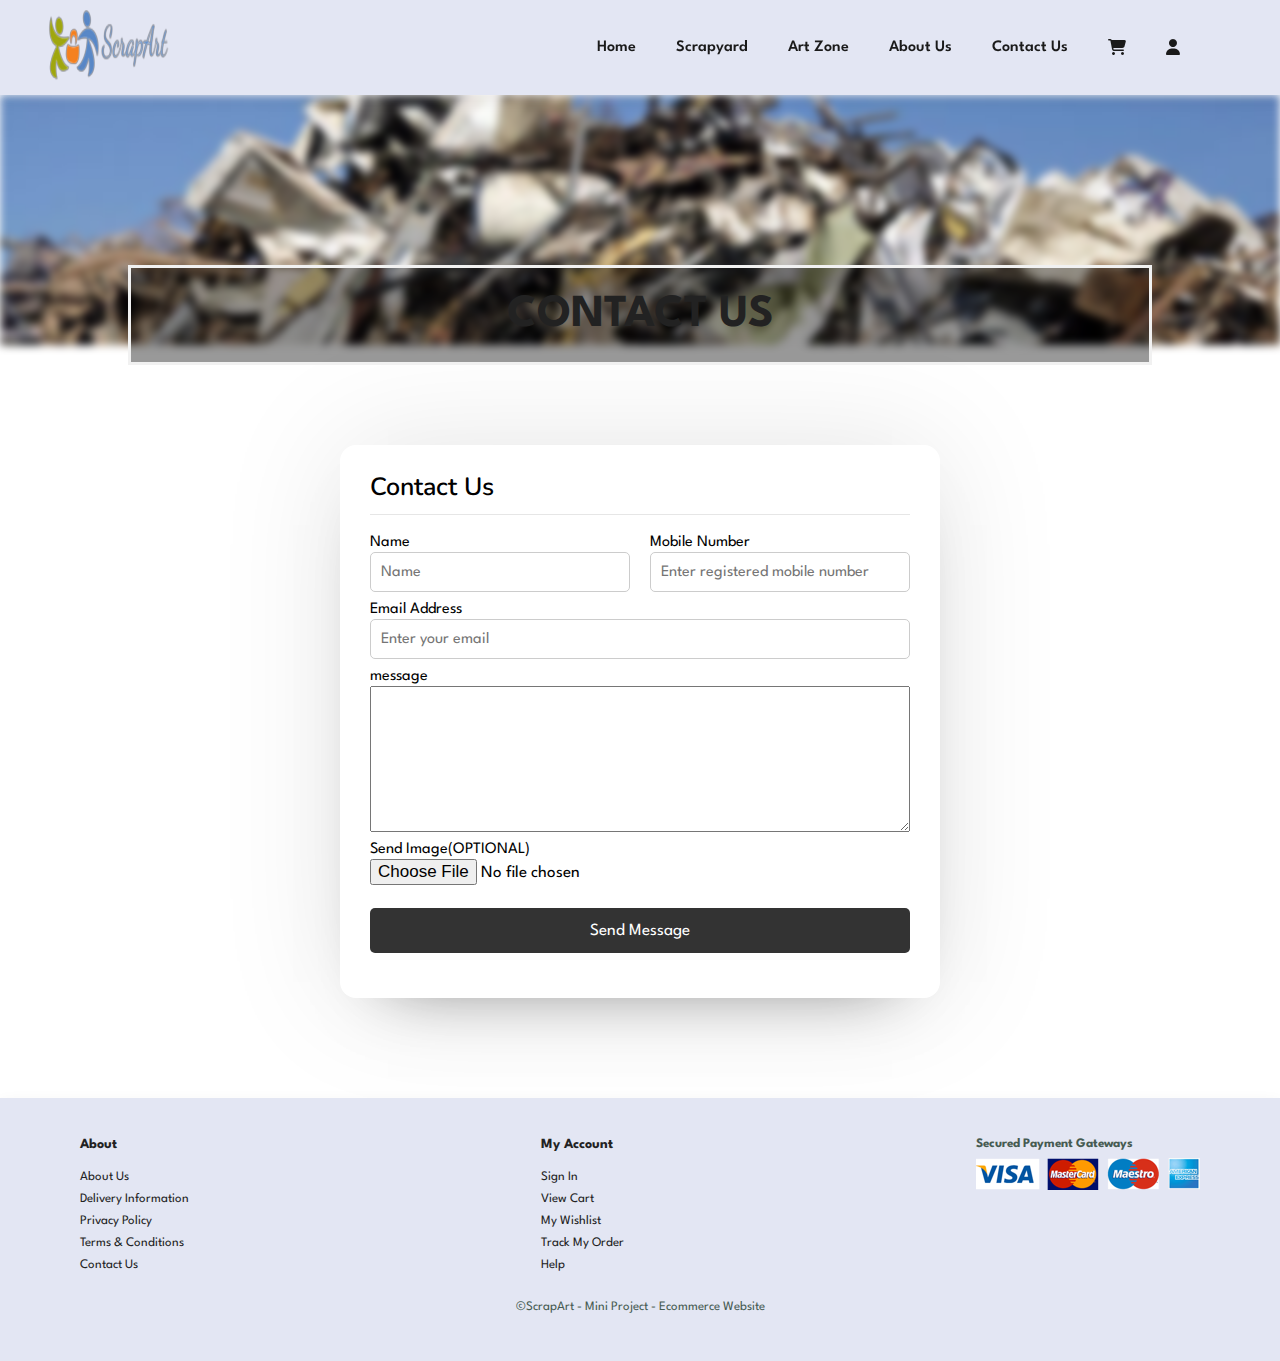
<file: contact.html>
<!DOCTYPE html>
<html lang="en">

<head>
    <meta charset="UTF-8">
    <meta name="viewport" content="width=device-width, initial-scale=1.0">
    <title>Contact Us/Scrap-Art</title>
    <link rel="stylesheet" href="https://cdnjs.cloudflare.com/ajax/libs/font-awesome/6.4.2/css/all.min.css">
    <link rel="stylesheet" href="styles.css">
    <link rel="stylesheet" href="contact.css">
    <link href="https://cdn.jsdelivr.net/npm/bootstrap@5.3.2/dist/css/bootstrap.min.css" rel="stylesheet" integrity="sha384-T3c6CoIi6uLrA9TneNEoa7RxnatzjcDSCmG1MXxSR1GAsXEV/Dwwykc2MPK8M2HN" crossorigin="anonymous">
    <script src="https://cdn.jsdelivr.net/npm/bootstrap@5.3.2/dist/js/bootstrap.bundle.min.js" integrity="sha384-C6RzsynM9kWDrMNeT87bh95OGNyZPhcTNXj1NW7RuBCsyN/o0jlpcV8Qyq46cDfL" crossorigin="anonymous"></script>
    <link rel="preconnect" href="https://fonts.googleapis.com">
    <link rel="preconnect" href="https://fonts.gstatic.com" crossorigin>
    <link href="https://fonts.googleapis.com/css2?family=Nunito:wght@700&display=swap" rel="stylesheet">

</head>

<body>
    <!-- header starts-->
    <section id="header">
        <a href="#"><img src="images/logo.png" class="logo" alt="logo"></a>
        <div>
            <!-- navbar -->
            <ul id="navbar" style="margin-bottom: 0px !important">
                <li><a class="active" href="index.html">Home</a></li>
                <li><a href="scrap.html">Scrapyard</a></li>
                <li><a href="art.html">Art Zone</a></li>
                <li><a href="about.html">About Us</a></li>
                <li><a href="contact.html">Contact Us</a></li>
                <li id="lg-bag"><a href="cart.html"><i class="fa fa-shopping-cart" aria-hidden="true"></i></a></li>
                <li id="lg-bag"><a href="user.html"><i class="fa-solid fa-user"></i></a></li>
                <a href="#" id="close"><i class="fas fa-times"></i></a>
            </ul>
        </div>
        <div id="mobile">
            <a href="user.html"><i class="fa-solid fa-user"></i></a>
            <a href="cart.html"><i class="fa fa-shopping-cart" aria-hidden="true"></i></a>
            <i id="bar" class="fas fa-outdent"></i>
        </div>
    </section>
    <!-- header ends -->

    <div class="bg-image"></div>
    <div class="bg-text">
        <h2>CONTACT US</h2>
    </div>
    <!-- contact us form starts -->
    <div class="wrapper">
        <section class="form signup">
            <header class="aboutus_who_are_we">Contact Us</header>
            <form action="#" method="POST" enctype="multipart/form-data" autocomplete="off">
                <div class="error-text"></div>
                <div class="details">
                    <div class="field input">
                        <label>Name</label>
                        <input type="text" name="name" placeholder="Name" required>
                    </div>
                    <div class="field input">
                        <label>Mobile Number</label>
                        <input type="text" name="mobilenumber" placeholder="Enter registered mobile number" required maxlength="10" minlength="10">
                    </div>

                </div>
                <div class="field input">
                    <label>Email Address</label>
                    <input type="text" name="email" placeholder="Enter your email" required>
                </div>
                <div class="field input">
                    <label>message</label>
                    <!-- <input type="text" name="password" placeholder="enter your message here" required> -->
                    <textarea name="product_description" id="full-featured" class="form-control" name="message" cols="30" rows="12"></textarea>
                </div>
                <div class="field image">
                    <label>Send Image(OPTIONAL)</label>
                    <input type="file" name="image" accept="image/x-png,image/gif,image/jpeg,image/jpg">
                </div>
                <div class="field button">
                    <input type="submit" name="submit" value="Send Message">
                </div>
            </form>

        </section>
    </div>





    <!-- footer starts -->
    <footer class="section-p1">
        <div class="col">
            <h4>About</h4>
            <a href="#">About Us</a>
            <a href="#">Delivery Information</a>
            <a href="#">Privacy Policy</a>
            <a href="#">Terms & Conditions</a>
            <a href="#">Contact Us</a>
        </div>

        <div class="col">
            <h4>My Account</h4>
            <a href="#">Sign In</a>
            <a href="#">View Cart</a>
            <a href="#">My Wishlist</a>
            <a href="#">Track My Order</a>
            <a href="#">Help</a>
        </div>

        <div class="col install">
            <p><b>Secured Payment Gateways</b></p>
            <img src="images/pay/pay.png" alt="payment gateway">
        </div>

        <div class="copyright">
            <p>©ScrapArt - Mini Project - Ecommerce Website</p>
        </div>
    </footer>
    <!-- footer ends -->

</body>

</html>
</file>
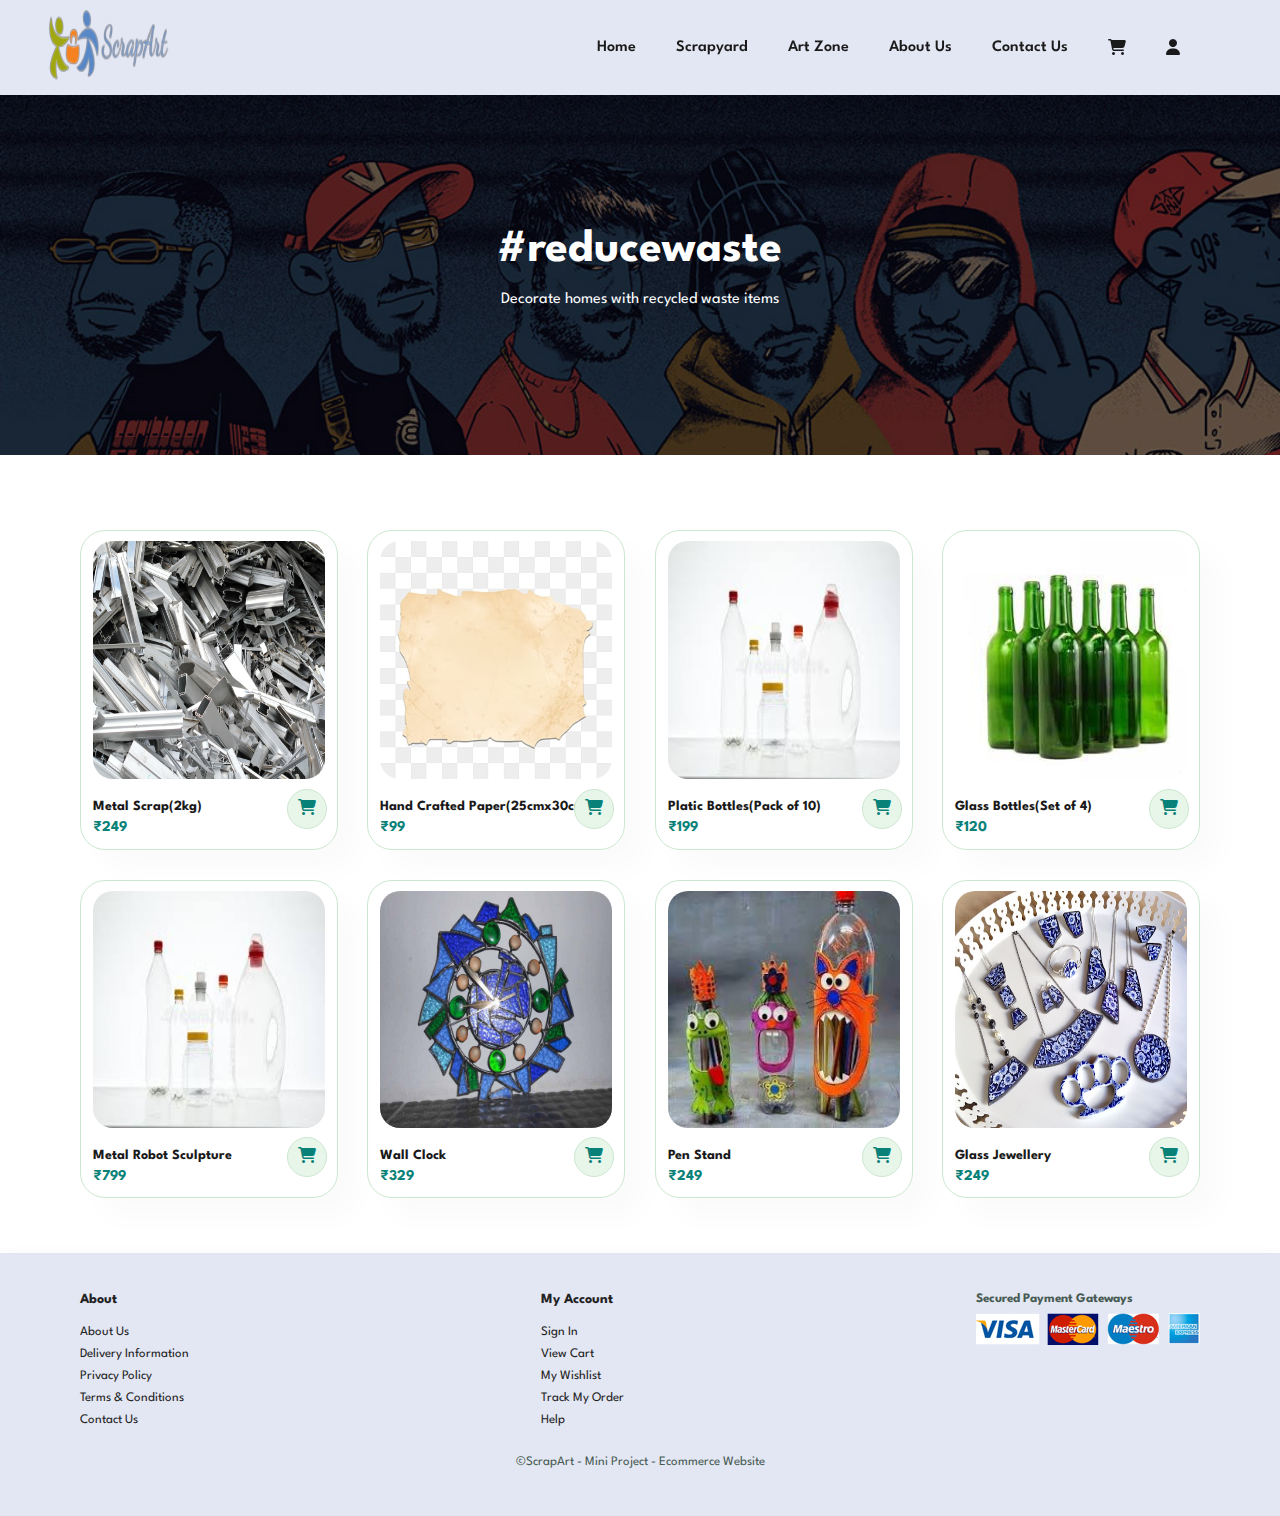
<file: scrap.html>
<!DOCTYPE html>
<html lang="en">

<head>
    <meta name="viewport" content="width=device-width, initial-scale=1.0">
    <link rel="stylesheet" href="https://cdnjs.cloudflare.com/ajax/libs/font-awesome/6.4.2/css/all.min.css">
    <link rel="stylesheet" href="styles.css">
    <link href="https://cdn.jsdelivr.net/npm/bootstrap@5.3.2/dist/css/bootstrap.min.css" rel="stylesheet" integrity="sha384-T3c6CoIi6uLrA9TneNEoa7RxnatzjcDSCmG1MXxSR1GAsXEV/Dwwykc2MPK8M2HN" crossorigin="anonymous">
    <script src="https://cdn.jsdelivr.net/npm/bootstrap@5.3.2/dist/js/bootstrap.bundle.min.js" integrity="sha384-C6RzsynM9kWDrMNeT87bh95OGNyZPhcTNXj1NW7RuBCsyN/o0jlpcV8Qyq46cDfL" crossorigin="anonymous"></script>
    <title>Scrap-Art</title>
</head>

<body>

    <section id="header">
        <a href="#"><img src="images/logo.png" class="logo" alt="logo"></a>
        <div>
            <ul id="navbar" style="margin-bottom: 0px !important">
                <li><a href="index.html">Home</a></li>
                <li><a class="active" href="scrap.html">Scrapyard</a></li>
                <li><a href="art.html">Art Zone</a></li>
                <li><a href="about.html">About Us</a></li>
                <li><a href="contact.html">Contact Us</a></li>
                <li id="lg-bag"><a href="cart.html"><i class="fa fa-shopping-cart" aria-hidden="true"></i></a></li>
                <li id="lg-bag"><a href="user.html"><i class="fa-solid fa-user"></i></a></li>
                <a href="#" id="close"><i class="fas fa-times"></i></a>
            </ul>
        </div>
        <div id="mobile">
            <a href="user.html"><i class="fa-solid fa-user"></i></a>
            <a href="cart.html"><i class="fa fa-shopping-cart" aria-hidden="true"></i></a>
            <i id="bar" class="fas fa-outdent"></i>
        </div>
    </section>

    <section id="page-header">
        <div class="info">
            <h2>#reducewaste</h2>
            <p>Decorate homes with recycled waste items</p>
        </div>
    </section>

    <section id="product1" class="section-p1">
        <div class="pro-container">
            <div class="pro">
                <img src="images/scrap/1.jpg" alt="product">
                <div class="des">
                    <h5>Metal Scrap(2kg)</h5>
                    <h4>₹249</h4>
                </div>
                <div class="cart">
                    <a href="#"><i class="fa-solid fa-cart-shopping"></i></a>
                </div>
            </div>
            <div class="pro">
                <img src="images/scrap/2.jpg" alt="product">
                <div class="des">
                    <h5>Hand Crafted Paper(25cmx30cm)</h5>
                    <h4>₹99</h4>
                </div>
                <div class="cart">
                    <a href="#"><i class="fa-solid fa-cart-shopping"></i></a>
                </div>
            </div>
            <div class="pro">
                <img src="images/scrap/3.jpg" alt="product">
                <div class="des">
                    <h5>Platic Bottles(Pack of 10)</h5>
                    <h4>₹199</h4>
                </div>
                <div class="cart">
                    <a href="#"><i class="fa-solid fa-cart-shopping"></i></a>
                </div>
            </div>
            <div class="pro">
                <img src="images/scrap/4.jpg" alt="product">
                <div class="des">
                    <h5>Glass Bottles(Set of 4)</h5>
                    <h4>₹120</h4>
                </div>
                <div class="cart">
                    <a href="#"><i class="fa-solid fa-cart-shopping"></i></a>
                </div>
            </div>
            <div class="pro">
                <img src="images/products/f5.jpg" alt="product">
                <div class="des">
                    <h5>Metal Robot Sculpture</h5>
                    <h4>₹799</h4>
                </div>
                <div class="cart">
                    <a href="#"><i class="fa-solid fa-cart-shopping"></i></a>
                </div>
            </div>
            <div class="pro">
                <img src="images/products/f6.jpg" alt="product">
                <div class="des">
                    <h5>Wall Clock</h5>
                    <h4>₹329</h4>
                </div>
                <div class="cart">
                    <a href="#"><i class="fa-solid fa-cart-shopping"></i></a>
                </div>
            </div>
            <div class="pro">
                <img src="images/products/f7.jpeg" alt="product">
                <div class="des">
                    <h5>Pen Stand</h5>
                    <h4>₹249</h4>
                </div>
                <div class="cart">
                    <a href="#"><i class="fa-solid fa-cart-shopping"></i></a>
                </div>
            </div>
            <div class="pro">
                <img src="images/products/f8.jpg" alt="product">
                <div class="des">
                    <h5>Glass Jewellery</h5>
                    <h4>₹249</h4>
                </div>
                <div class="cart">
                    <a href="#"><i class="fa-solid fa-cart-shopping"></i></a>
                </div>
            </div>
        </div>
    </section>


    <footer class="section-p1">
        <div class="col">
            <h4>About</h4>
            <a href="#">About Us</a>
            <a href="#">Delivery Information</a>
            <a href="#">Privacy Policy</a>
            <a href="#">Terms & Conditions</a>
            <a href="#">Contact Us</a>
        </div>

        <div class="col">
            <h4>My Account</h4>
            <a href="#">Sign In</a>
            <a href="#">View Cart</a>
            <a href="#">My Wishlist</a>
            <a href="#">Track My Order</a>
            <a href="#">Help</a>
        </div>

        <div class="col install">
            <p><b>Secured Payment Gateways</b></p>
            <img src="images/pay/pay.png" alt="payment gateway">
        </div>

        <div class="copyright">
            <p>©ScrapArt - Mini Project - Ecommerce Website</p>
        </div>
    </footer>


    <script src="script.js"></script>
</body>

</html>
</file>
<file: styles.css>
@import url("https://fonts.googleapis.com/css2?family=Spartan:wght@100;200;300;400;500;600;700;800;900&display=swap");
* {
    margin: 0;
    padding: 0;
    box-sizing: border-box;
    font-family: "Spartan", sans-serif;
}

h1 {
    font-size: 50px;
    line-height: 64px;
    color: #222;
}

h2 {
    font-size: 46px;
    line-height: 54px;
    color: #222;
}

h4 {
    font-size: 20px;
    color: #222;
}

h6 {
    font-weight: 700;
    font-size: 12px;
}

p {
    font-size: 16px;
    color: #465b52;
    margin: 15px 0 20px 0;
}

.section-p1 {
    padding: 40px 80px;
}

.section-m1 {
    margin: 40px 0;
}

body {
    width: 100%;
}

#header {
    display: flex;
    align-items: center;
    justify-content: space-between;
    padding: 10px 80px 10px 40px;
    background: #E3E6F3;
    box-shadow: 0 5px 15px rgba(0, 0, 0, 0.06);
    z-index: 999;
    position: sticky;
    top: 0;
    left: 0;
}

#navbar {
    display: flex;
    align-items: center;
    justify-content: center;
}

#navbar li {
    list-style: none;
    padding: 0 20px;
    position: relative;
}

#navbar li a {
    text-decoration: none;
    font-size: 16px;
    font-weight: 600;
    color: #1a1a1a;
    transition: 0.3s ease;
}

#navbar li a:hover {
    color: #088178;
}


/* #navbar li a.active::after,
#navbar li a:hover::after {
    content: "";
    width: fit-content;
    height: 2px;
    background: #088178;
    position: absolute;
    bottom: -4px;
    left: 20px;
} */

#mobile {
    display: none;
    align-items: center;
}

#close {
    display: none;
}

#hero {
    background-image: url("images/slider/istockphoto-476451256-612x612.jpg");
    height: 90vh;
    width: 100%;
    background-size: cover;
    background-position: top 25% right 0;
    padding: 30px 80px;
    display: flex;
    flex-direction: row;
    align-items: flex-start;
}

#hero h4 {
    padding-bottom: 15px;
}

#hero h1 {
    color: #088178;
}

.shop-now {
    background-image: url("images/button.png");
    background-color: transparent;
    color: #088178;
    border: 0;
    padding: 14px 80px 14px 65px;
    background-repeat: no-repeat;
    cursor: pointer;
    font-weight: 700;
    font-size: 15px;
}

.info {
    width: 40%;
}

.slider {
    width: 60%;
}

.carousel-item {}

#feature {
    display: flex;
    align-items: center;
    justify-content: space-between;
    flex-wrap: wrap;
}

#feature .fe-box {
    width: 180px;
    text-align: center;
    padding: 25px 15px;
    box-shadow: 20px 20px 34px rgba(0, 0, 0, 0.03);
    border: 1px solid #cce7d0;
    border-radius: 4px;
    margin: 15px 0;
}

#feature .fe-box.fe-box:hover {
    box-shadow: 10px 10px 54px rgba(70, 62, 221, 0.1);
}

#feature .fe-box img {
    width: 100%;
    margin-bottom: 10px;
}

#feature .fe-box h6 {
    display: inline-block;
    padding: 9px 8px 6px 8px;
    line-height: 1;
    border-radius: 4px;
    color: #088178;
    background-color: #fddde4;
}

#feature .fe-box:nth-child(2) h6 {
    background-color: #cdebbc;
}

#feature .fe-box:nth-child(3) h6 {
    background-color: #d1e8f2;
}

#feature .fe-box:nth-child(4) h6 {
    background-color: #cdd4f8;
}

#feature .fe-box:nth-child(5) h6 {
    background-color: #f6dbf6;
}

#feature .fe-box:nth-child(6) h6 {
    background-color: #fff2e5;
}

#product1 {
    text-align: center;
}

#product1 .pro-container {
    display: flex;
    justify-content: space-between;
    padding-top: 20px;
    flex-wrap: wrap;
}

#product1 .pro {
    width: 23%;
    min-width: 250px;
    padding: 10px 12px;
    border: 1px solid #cce7d0;
    border-radius: 25px;
    cursor: pointer;
    box-shadow: 20px 20px 30px rgba(0, 0, 0, 0.02);
    margin: 15px 0;
    transition: 0.2s ease;
    position: relative;
}

#product1 .pro:hover {
    box-shadow: 20px 20px 30px rgba(0, 0, 0, 0.06);
}

#product1 .pro img {
    width: 100%;
    height: 80%;
    border-radius: 20px;
}

#product1 .pro .des {
    text-align: start;
    padding: 10px 0;
}

#product1 .pro .des h5 {
    padding-top: 7px;
    color: #1a1a1a;
    font-size: 14px;
}

#product1 .pro .des h4 {
    padding-top: 7px;
    font-size: 15px;
    font-weight: 700;
    color: #088178;
}

#product1 .pro .cart {
    width: 40px;
    height: 40px;
    line-height: 40px;
    border-radius: 50px;
    background-color: #e8f6ea;
    font-weight: 500;
    color: #088178;
    border: 1px solid #cce7d0;
    position: absolute;
    bottom: 20px;
    right: 10px;
}

#product1 .pro .cart a {
    color: #088178;
}

footer {
    display: flex;
    flex-wrap: wrap;
    justify-content: space-between;
    background: #E3E6F3;
    box-shadow: 0 5px 15px rgba(0, 0, 0, 0.06);
}

footer .col {
    display: flex;
    flex-direction: column;
    align-items: flex-start;
    margin-bottom: 20px;
}

footer h4 {
    font-size: 14px;
    padding-bottom: 20px;
}

footer p {
    font-size: 13px;
    margin: 0 0 8px 0;
}

footer a {
    font-size: 13px;
    text-decoration: none;
    color: #222;
    margin-bottom: 10px;
}

footer a:hover {
    color: #088178;
}

footer .copyright {
    width: 100%;
    text-align: center;
}

@media (max-width:799px) {
    .section-p1 {
        padding: 40px 40px;
    }
    #navbar {
        display: flex;
        flex-direction: column;
        align-items: flex-start;
        justify-content: flex-start;
        position: fixed;
        top: 0;
        right: -300px;
        height: 100vh;
        width: 300px;
        background-color: #E3E6F3;
        box-shadow: 0 40px 60px rgba(0, 0, 0, 0.1);
        padding: 80px 0 0 10px;
        transition: 0.3s;
    }
    #navbar.active {
        right: 0px;
    }
    #navbar li {
        margin-bottom: 25px;
    }
    #mobile {
        display: flex;
        align-items: center;
    }
    #mobile i {
        color: #1a1a1a;
        font-size: 24px;
        padding-left: 20px;
    }
    #close {
        display: initial;
        position: absolute;
        top: 30px;
        left: 30px;
        color: #222;
        font-size: 24px;
    }
    #lg-bag {
        display: none;
    }
    #hero {
        height: 70vh;
        padding: 0 80px;
        background-position: top 30% right 30%;
    }
    #feature {
        justify-content: center;
    }
    #feature .fe-box {
        margin: 15px 15px;
    }
    #product1 .pro-container {
        justify-content: center;
    }
    #product1 .pro {
        margin: 15px;
    }
}

@media (max-width: 477px) {
    .section-p1 {
        padding: 20px;
    }
    #header {
        padding: 10px 30px;
    }
    h2 {
        font-size: 32px;
    }
    h1 {
        font-size: 38px;
    }
    #hero {
        padding: 0 20px;
        background-position: 55%;
    }
    #feature {
        justify-content: space-between;
    }
    #feature .fe-box {
        width: 155px;
        margin: 0 0 15px 0;
    }
    #product1 .pro {
        width: 100%;
    }
    footer .copyright {
        text-align: start;
    }
}


/* Scrap page */

#page-header {
    background-image: url("images/banner/b1.jpg");
    width: 100vw;
    height: 40vh;
    background-size: cover;
    display: flex;
    justify-content: center;
    text-align: center;
    flex-direction: column;
    padding: 14px;
    align-items: center;
}

#page-header h2,
#page-header p {
    color: #ffff;
}


/* about us page */

.bg-image {
    /* The image used */
    background-image: url("/images/scrap/scrap-metal-garbage-waste-dump-17919220.jpg");
    /* Add the blur effect */
    filter: blur(4px);
    -webkit-filter: blur(4px);
    /* Full height */
    height: 250px;
    /* Center and scale the image nicely */
    background-position: center;
    background-repeat: no-repeat;
    background-size: cover;
}

.bg-text {
    background-color: rgb(0, 0, 0);
    /* Fallback color */
    background-color: rgba(0, 0, 0, 0.4);
    /* Black w/opacity/see-through */
    color: white;
    font-weight: bold;
    border: 3px solid #f1f1f1;
    position: absolute;
    top: 35%;
    left: 50%;
    transform: translate(-50%, -50%);
    z-index: 2;
    width: 80%;
    padding: 20px;
    text-align: center;
}

.whoarewe {
    margin: 50px;
    height: 440px;
    display: flex;
    background-color: #696969;
    box-shadow: 10px 6px 20px 5px rgba(0, 0, 0, 0.2), 10px 10px 30px 10px rgba(0, 0, 0, 0.19);
    padding: 20px;
}

.who_are_we {
    width: 30%;
}

.who_are_we_content {
    width: 70%;
}

.who_are_we_content p {
    color: white;
}

.who_are_we h3 {
    justify-content: center;
    display: flex;
    margin-top: 47%;
    color: black;
}

.aboutus_who_are_we {
    font-family: 'Nunito', sans-serif;
}

.our_mission {
    justify-content: center;
    display: flex;
    margin-top: 5%;
}

.our_mission_content {
    margin: 40px;
}


/* cart items */

#page-header-cart {
    width: 100vw;
    /* height: 40vh; */
    text-shadow: 2px 2px 5px #696969;
    background-size: cover;
    display: flex;
    justify-content: center;
    text-align: center;
    flex-direction: column;
    font-family: 'Nunito', sans-serif;
    padding: 14px;
    margin-top: 30px;
    align-items: center;
}

.cart-page {
    padding: 30px 60px 60px 60px;
}

.cart-page table {
    width: 100%;
}

.cart-info {
    display: flex;
    flex-wrap: wrap;
}

.cart-info img {
    width: 100px;
    height: 100px;
    /* padding: 10px; */
}

.cart-page table th {
    text-align: left;
    padding: 20px;
    font-family: 'Nunito', sans-serif;
    font-size: 16px;
    background-color: #E3E6F3;
}

.cart-page table td {
    padding: 10px 5px;
    font-size: 16px;
}

.cart-page table td p {
    margin-left: 10px;
    font-size: 16px;
    /* padding: ; */
}

.cart-page table td a {
    color: black;
    text-decoration: none;
    font-size: 13px;
    background-color: #E3E6F3;
    padding: 8px 8px;
    margin-left: 10px;
    border-radius: 20px;
}

.total-price {
    display: flex;
    justify-content: flex-end;
}

.total-price table {
    border-top: 3px solid #E3E6F3;
    width: 100%;
    margin-right: 157px;
    max-width: 350px;
}

.total-price table td:last-child {
    text-align: right;
}
</file>
<file: Login page/style.css>
*{
    margin: 0;
    padding: 0;
    font-family: "Spartan", "sans-serif";
}

.hero{
    height: 100%;
    width: 100%;
    background-color: #088178;
    background-position: center;
    background-size: cover;
    position: absolute;
    
}

.form-box{
    width: 380px;
    height: 480px;
    position: relative;
    margin: 6% auto;
    background: #fff;
    padding: 5px;
    overflow: hidden;
}

.button-box{
        width: 220px;
        margin: 35px auto;
        position: relative;
        box-shadow: 0 0 20px 9px #22f5ee3a;
        border-radius: 30px;
}

.toggle-btn{
    padding: 10px 30px;
    cursor: pointer;
    background: transparent;
    border: 0;
    outline: none;
    position: relative;
}

#btn{
    top: 0;
    left: 0;
    position: absolute;
    width: 110px;
    height: 100%;
    background: linear-gradient(to right, #088178,#0dc6ba);
    border-radius: 30px;
    transition: .5s;
}

.social-icons{
    margin: 30px auto;
    text-align: center;
}

.social-icons img{
    width: 30px;
    margin: 0 12px;
    box-shadow: 0 0 20px 0 #7f7f7f3d;
    cursor: pointer;
    border-radius: 50%;
}

.input-group{
    top: 180px;
    position: absolute;
    width: 280px;
    transition: .5s;
}

.input-field{
    width: 100%;
    padding: 10px 0;
    margin: 5px 0;
    border-left: 0;
    border-top: 0;
    border-right: 0;
    border-bottom: 1px solid #999;
    outline: none;
    background: transparent;
}

.submit-btn{
    width: 85%;
    padding: 10px 30px;
    cursor: pointer;
    display: block;
    margin: auto;
    background: linear-gradient(to right, #088178,#0dc6ba);
    border: 0;
    outline: none;
    border-radius: 30px;
}

.check-box{
    margin: 30px 10px 30px 0;
}
span{
    color: #777;
    font-size: 12px;
    bottom: 68px;
    position: absolute;
}

#login{
    left: 50px;
}
#register{
    left: 450px;
}
</file>
<file: contact.css>
.container {
    margin-top: 90px;
    text-align: center;
}

@import url('https://fonts.googleapis.com/css2?family=Poppins:wght@200;300;400;500;600;700&display=swap');

/* * {
    margin: 0;
    padding: 0;
    box-sizing: border-box;
    text-decoration: none;
    font-family: 'Poppins', sans-serif;
} */


/* body {
    display: flex;
    align-items: center;
    justify-content: center;
    min-height: 100vh;
    background: #f7f7f7;
    padding: 0 10px;
} */

.wrapper {
    margin-top: 100px;
    background: #fff;
    max-width: 600px;
    width: 100%;
    margin: auto;
    margin-top: 100px;
    border-radius: 16px;
    box-shadow: 0 0 128px 0 rgba(0, 0, 0, 0.1), 0 32px 64px -48px rgba(0, 0, 0, 0.5);
    margin-bottom: 100px;
}


/* Login & Signup Form CSS Start */

.form {
    padding: 25px 30px;
}

.form header {
    font-size: 25px;
    font-weight: 600;
    padding-bottom: 10px;
    border-bottom: 1px solid #e6e6e6;
}

.form form {
    margin: 20px 0;
}

.form form .error-text {
    color: #721c24;
    padding: 8px 10px;
    text-align: center;
    border-radius: 5px;
    background: #f8d7da;
    border: 1px solid #f5c6cb;
    margin-bottom: 10px;
    display: none;
}

.form form .details {
    display: flex;
    justify-content: space-between;
}

.form .details .field:first-child {
    margin-right: 10px;
    width: 49%;
}

.form .details .field:last-child {
    margin-left: 10px;
    width: 49%;
}

.form form .field {
    display: flex;
    margin-bottom: 10px;
    flex-direction: column;
    position: relative;
}

.form form .field label {
    margin-bottom: 2px;
}

.form form .input input {
    height: 40px;
    width: 100%;
    font-size: 16px;
    padding: 0 10px;
    border-radius: 5px;
    border: 1px solid #ccc;
}

.form form .field input {
    outline: none;
}

.form form .image input {
    font-size: 17px;
}

.form form .button input {
    height: 45px;
    border: none;
    color: #fff;
    font-size: 17px;
    background: #333;
    border-radius: 5px;
    cursor: pointer;
    margin-top: 13px;
}

.form form .field i {
    position: absolute;
    right: 15px;
    top: 70%;
    color: #ccc;
    cursor: pointer;
    transform: translateY(-50%);
}

.form form .field i.active::before {
    color: #333;
    content: "\f070";
}

.form .link {
    text-align: center;
    margin: 10px 0;
    font-size: 17px;
}

.form .link a {
    color: #333;
}

.form .link a:hover {
    text-decoration: underline;
}
</file>
